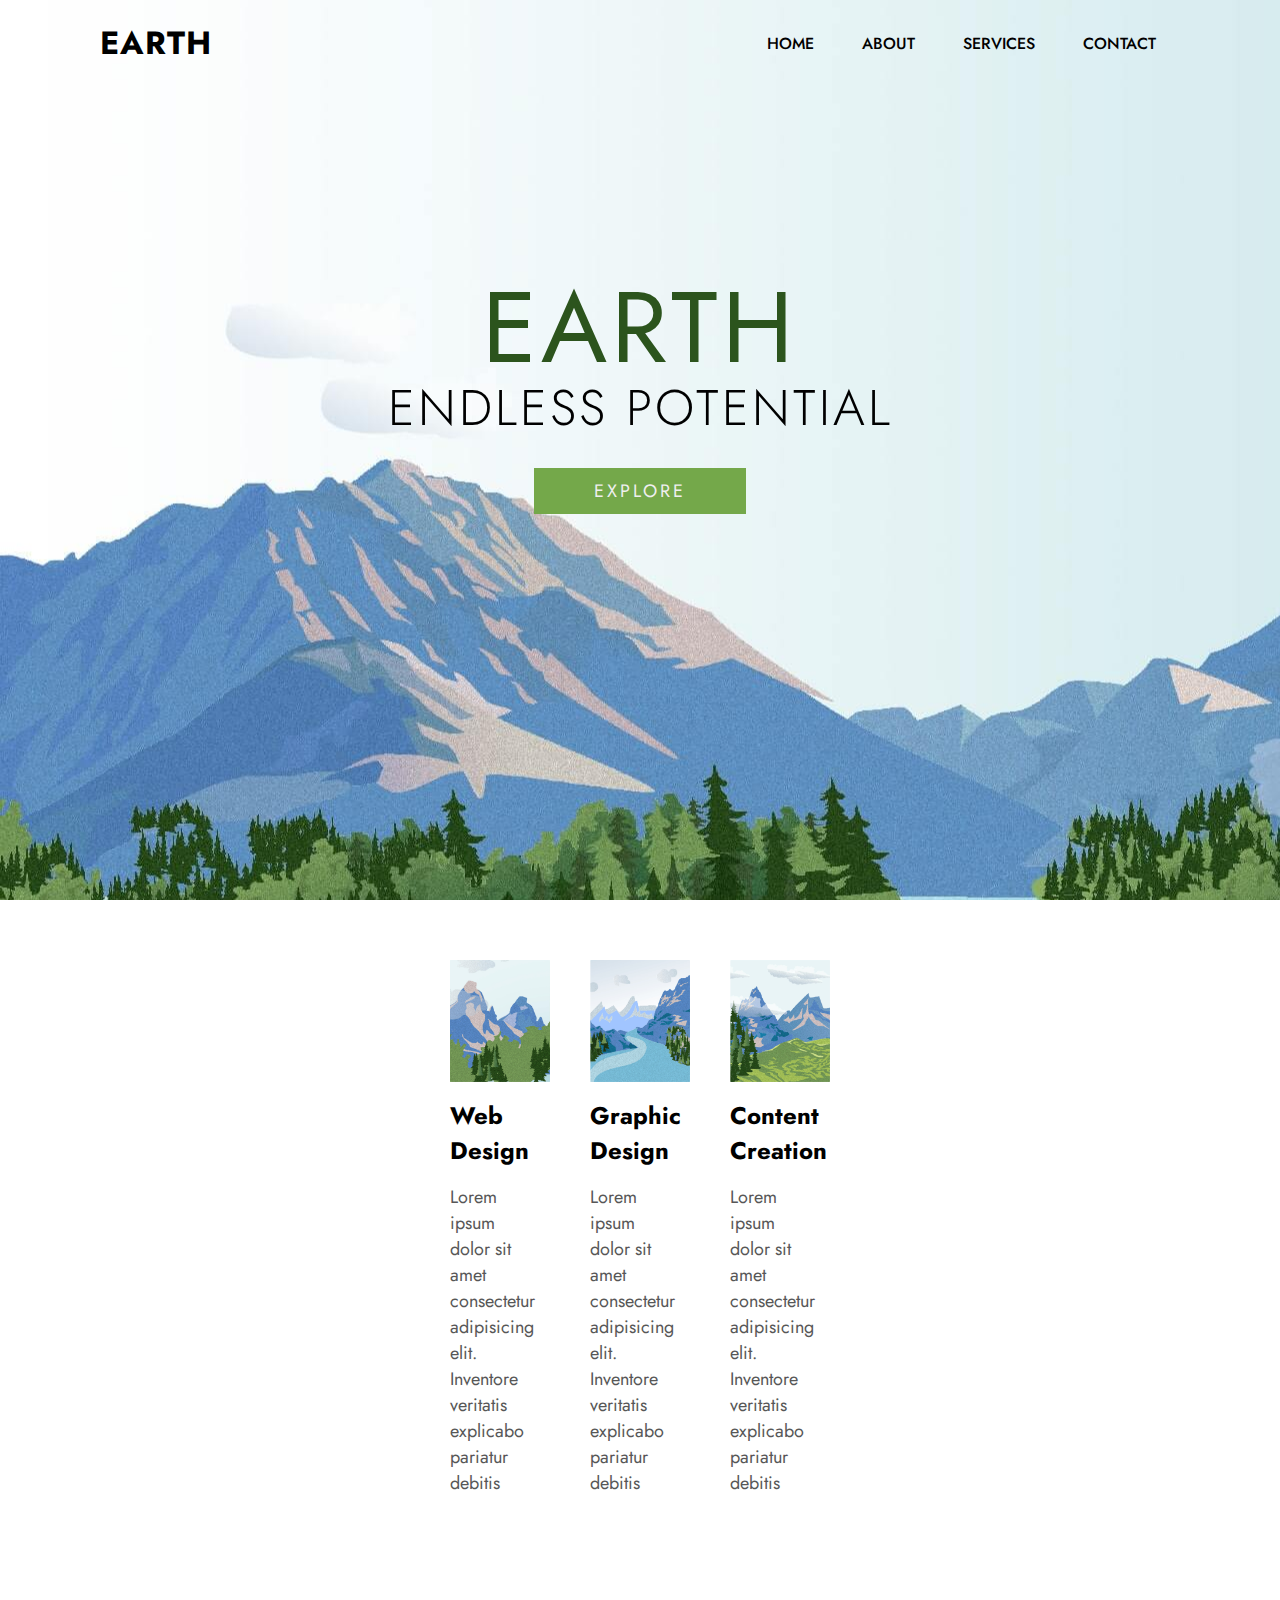
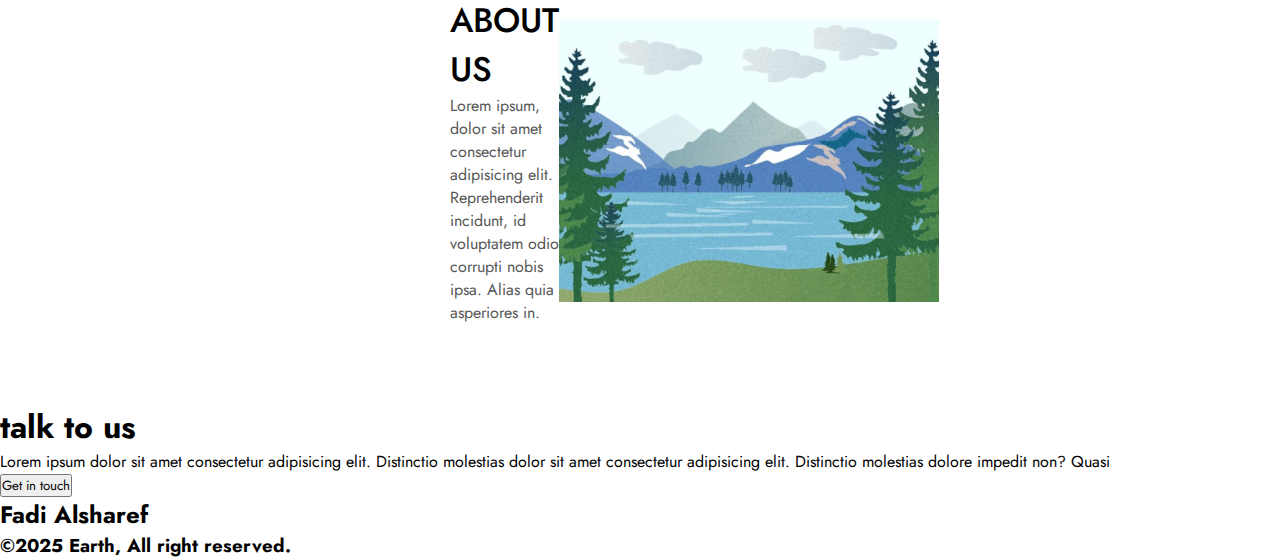
<file: index.html>
<!DOCTYPE html>
<html lang="en">

<head>
    <meta charset="UTF-8" />
    <meta name="viewport" content="width=device-width, initial-scale=1.0" />
    <link rel="stylesheet" href="style.css" />
    <title>Earth</title>
</head>

<body>
    <!-- HOME IMG -->
    <div class="home-img">
        <header>
            <h1>Earth</h1>
            <!-- sections Items -->
            <ul>
                <li><a href="/index.html">home</a></li>
                <li><a href="/files/about/about.html">about</a></li>
                <li><a href="/files/services/service.html">services</a></li>
                <li><a href="/files/contact/contact.html">contact</a></li>
            </ul>
        </header>
        <main>
            <div class="hero-section">
                <h1>Earth</h1>
                <h2>endless potential</h2>
                <button class="btn">explore</button>
            </div>
    </div>
    <div class="about">
        <div class="about-section1">
            <div class="item"><img src="/img/service-1.png">
                <h1>Web Design</h1>
                <p>Lorem ipsum dolor sit amet consectetur adipisicing elit. Inventore veritatis explicabo pariatur
                    debitis

                </p>
            </div>
            <div class="item"><img src="/img/service-2.png">
                <h1>Graphic Design</h1>
                <p>Lorem ipsum dolor sit amet consectetur adipisicing elit. Inventore veritatis explicabo pariatur
                    debitis

                </p>
            </div>
            <div class="item"><img src="/img/service-3.png">
                <h1>Content Creation</h1>
                <p>Lorem ipsum dolor sit amet consectetur adipisicing elit. Inventore veritatis explicabo pariatur
                    debitis

                </p>
            </div>
        </div>
        <div class="about-section2">
            <div class="text">
                <h1>about us</h1>
                <p>Lorem ipsum, dolor sit amet consectetur adipisicing elit. Reprehenderit incidunt, id voluptatem odio
                    corrupti
                    nobis ipsa. Alias quia asperiores in.</p>
            </div>
            <img src="/img/about.png" width="380px">

        </div>
    </div>
    <div class="talk-section">
        <h1>talk to us</h1>
        <p>Lorem ipsum dolor sit amet consectetur adipisicing elit. Distinctio molestias dolor sit amet consectetur
            adipisicing elit. Distinctio molestias dolore impedit non? Quasi
        </p>
        <button class="btn">Get in touch</button>
    </div>
    </main>


    <footer>
        <h2>Fadi Alsharef</h2>
        <h3> &copy;2025 Earth, All right reserved.</h3>
    </footer>
</body>

</html>
</file>
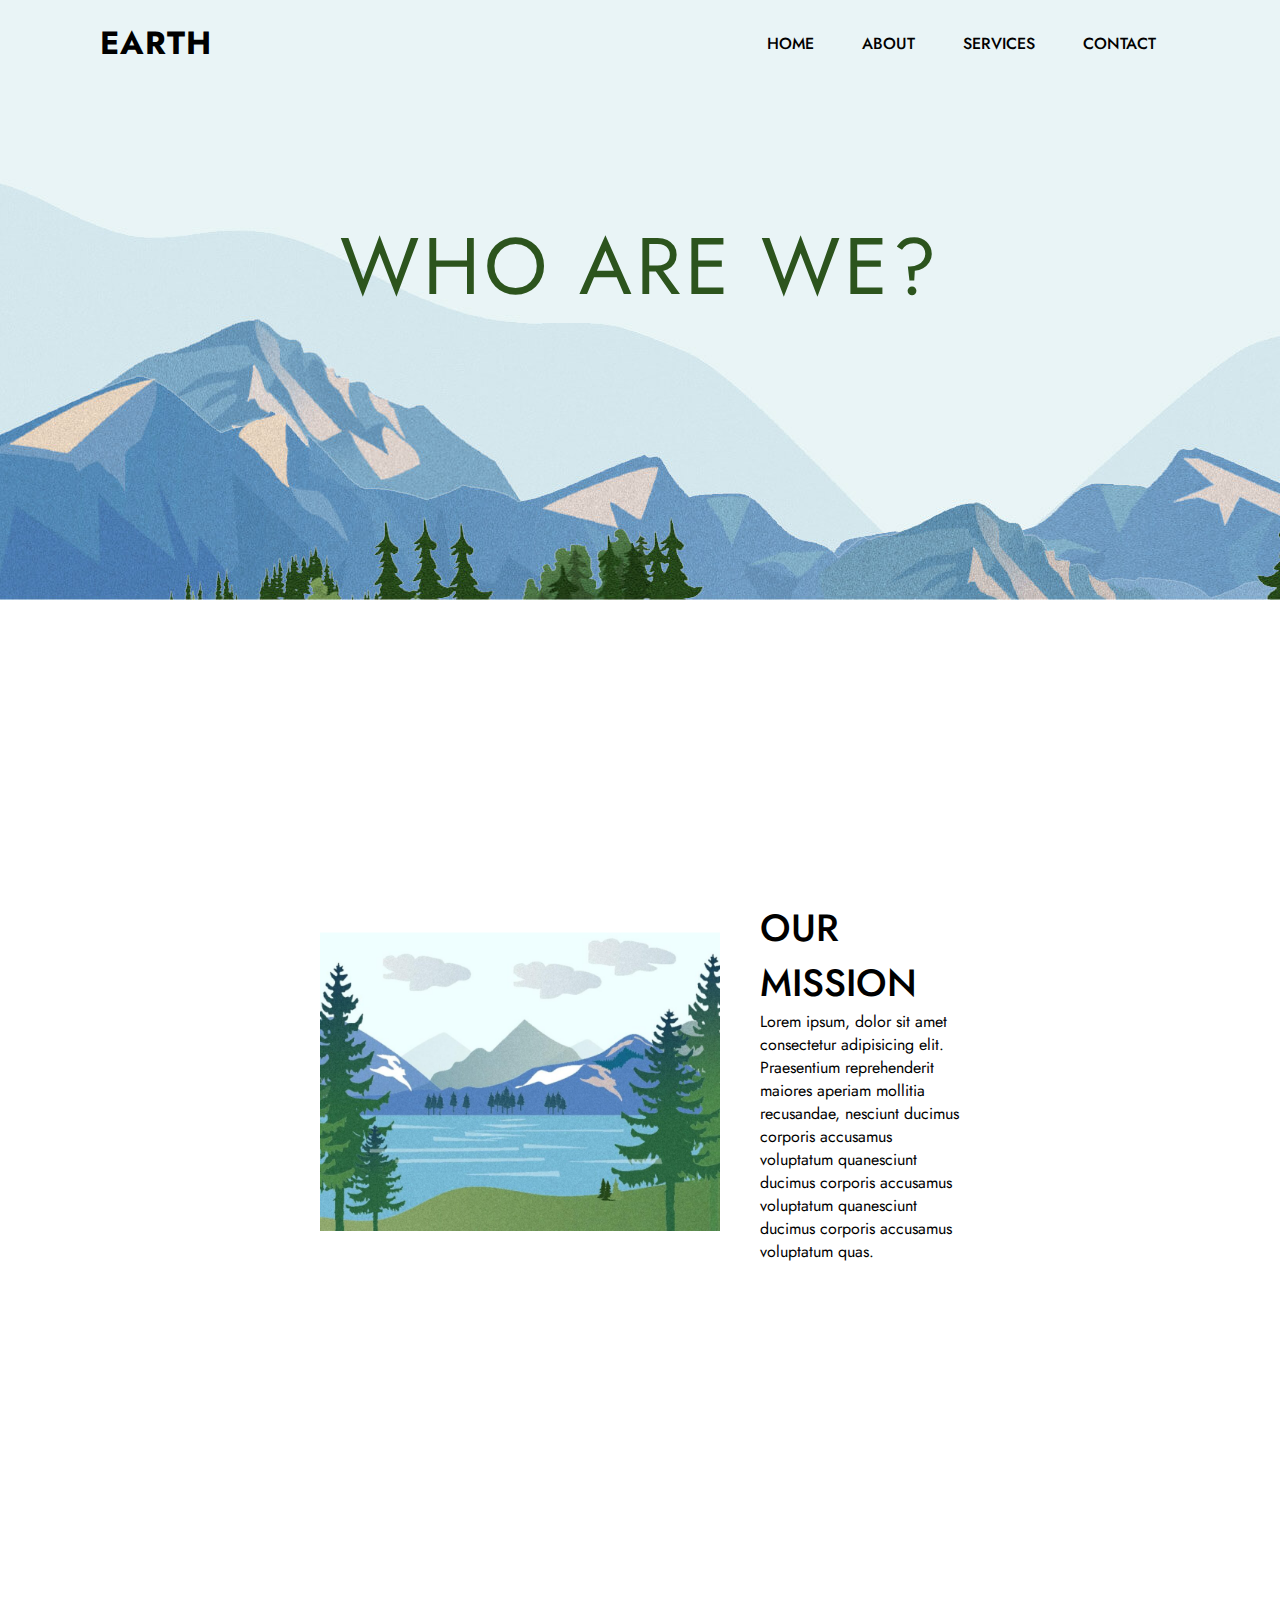
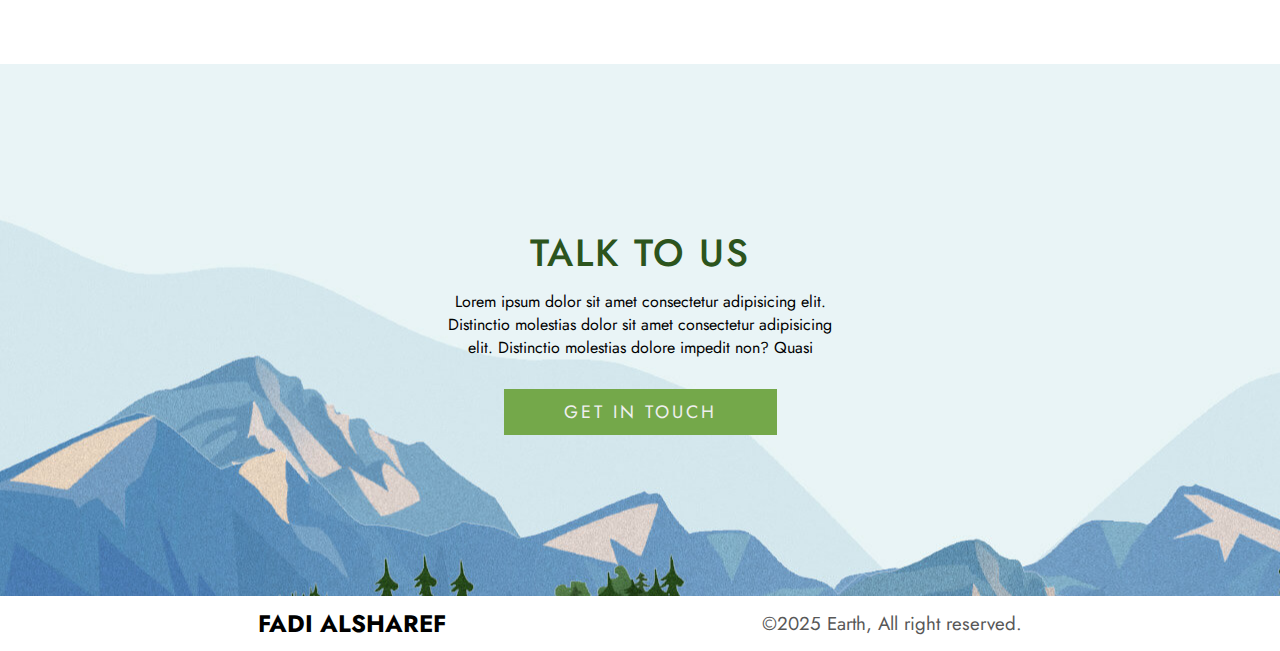
<file: files/about/about.html>
<!DOCTYPE html>
<html lang="en">

<head>
    <meta charset="UTF-8">
    <meta name="viewport" content="width=device-width, initial-scale=1.0">
    <link rel="stylesheet" href="/files/about/style.css">
    <title>Document</title>
</head>

<body>
    <!-- HOME IMG -->
    <div class="home-img">
        <header>
            <h1>Earth</h1>
            <!-- sections Items -->
            <ul>
                <li><a href="/index.html">home</a></li>
                <li><a href="/files/about/about.html">about</a></li>
                <li><a href="/files/services/service.html">services</a></li>
                <li><a href="/files/contact/contact.html">contact</a></li>
            </ul>
        </header>
        <main>
            <div class="hero-section">
                <h1>who are we?</h1>
            </div>
    </div>
    <div class="about">
        <div class="about-section">
            <img src="/img/about.png">
            <div class="text">
                <h1>our mission</h1>
                <P>Lorem ipsum, dolor sit amet consectetur adipisicing elit. Praesentium reprehenderit maiores aperiam
                    mollitia recusandae, nesciunt ducimus corporis accusamus voluptatum quanesciunt ducimus corporis accusamus voluptatum quanesciunt ducimus corporis accusamus voluptatum quas.</P>
            </div>
        </div>



    </div>
    <!-- talk section -->
    <div class="talk-section">
        <h1>talk to us</h1>
        <p>Lorem ipsum dolor sit amet consectetur adipisicing elit. Distinctio molestias dolor sit amet consectetur
            adipisicing elit. Distinctio molestias dolore impedit non? Quasi
        </p>
        <button class="btn">Get in touch</button>
    </div>

    <footer>
        <h2>Fadi Alsharef</h2>
        <h3> &copy;2025 Earth, All right reserved.</h3>
    </footer>
</body>

</html>
</body>

</html>
</file>
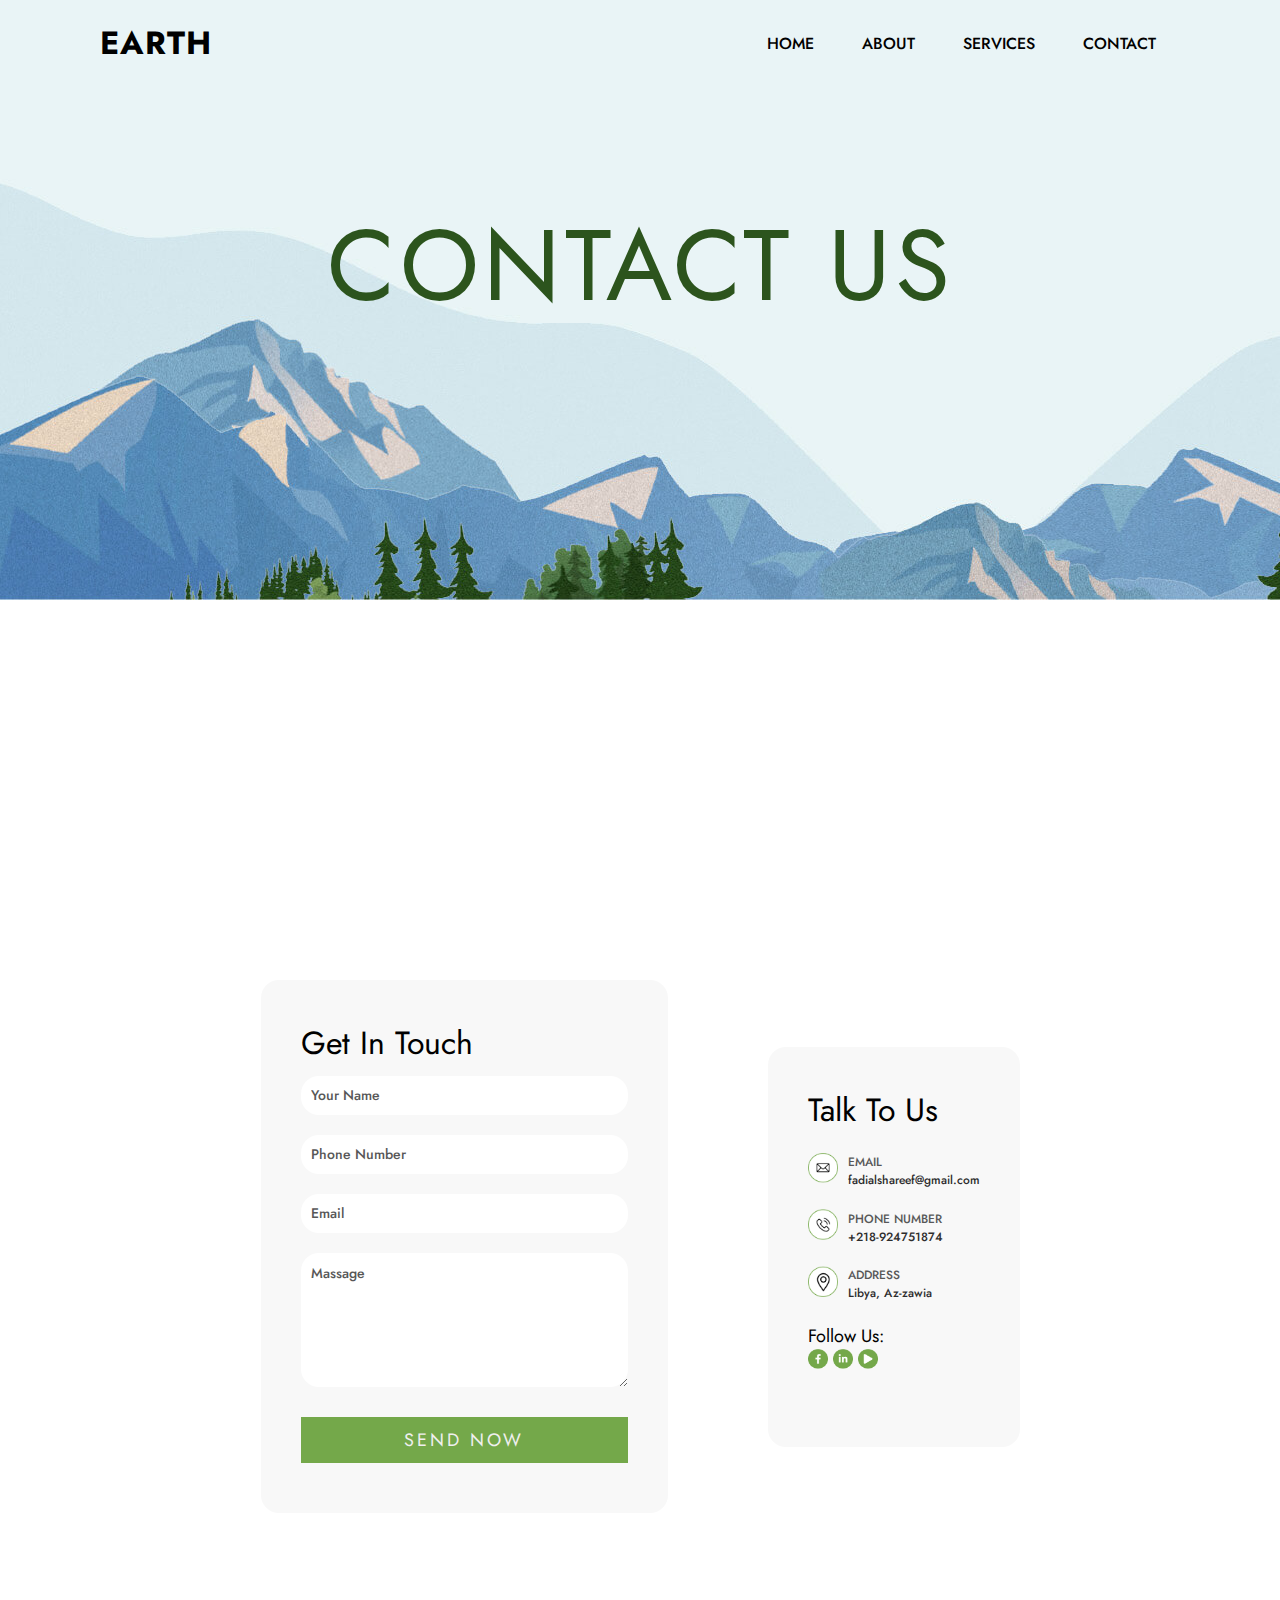
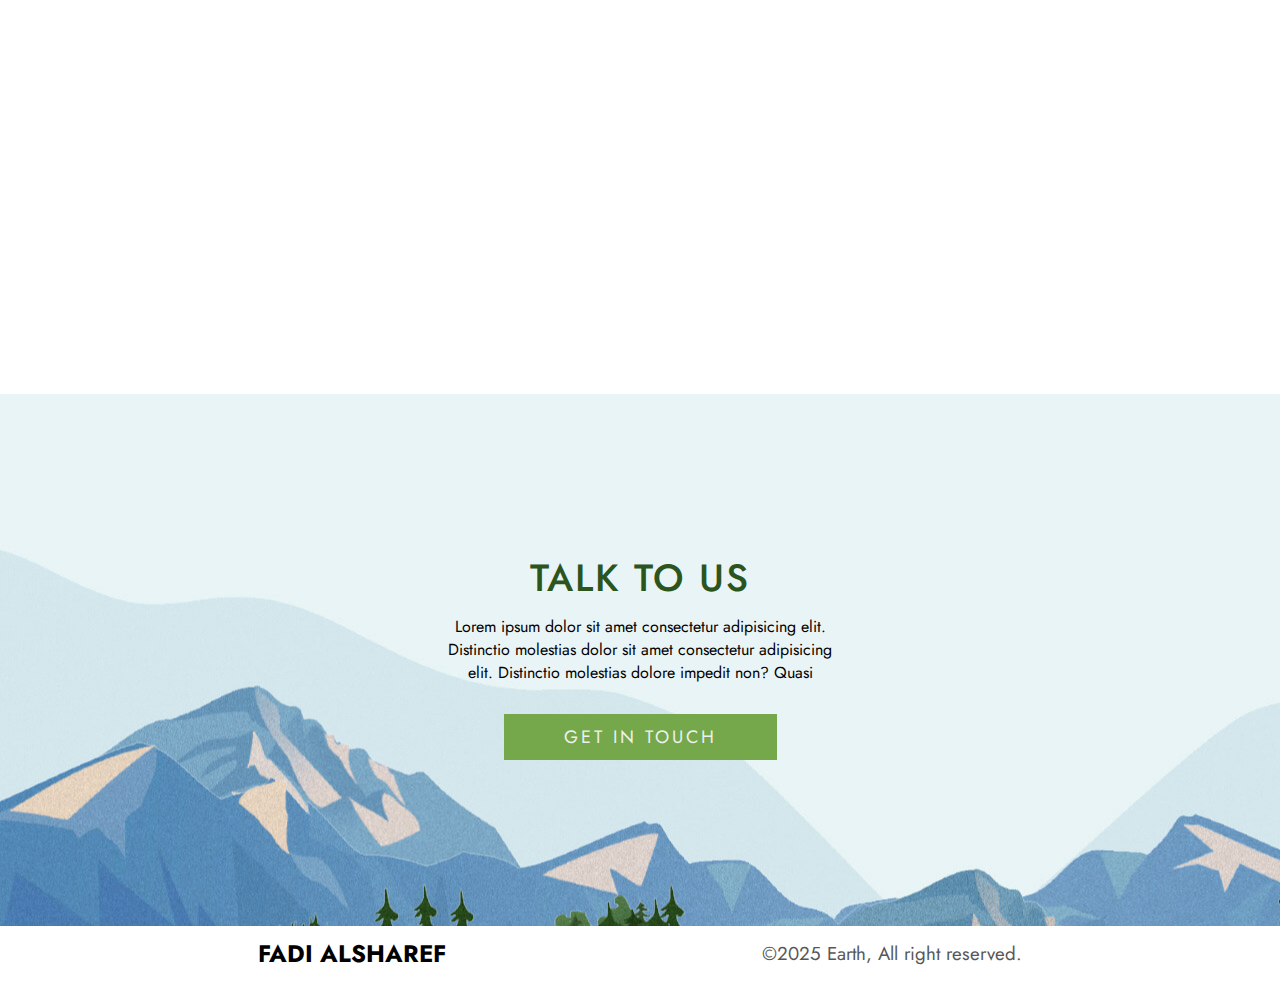
<file: files/contact/contact.html>
<!DOCTYPE html>
<html lang="en">

<head>
    <meta charset="UTF-8">
    <meta name="viewport" content="width=device-width, initial-scale=1.0">
    <link rel="stylesheet" href="/files/contact/style.css">
    <title>Document</title>
</head>

<body>
    <!-- HOME IMG -->
    <div class="home-img">
        <header>
            <h1>Earth</h1>
            <!-- sections Items -->
            <ul>
                <li><a href="/index.html">home</a></li>
                <li><a href="/files/about/about.html">about</a></li>
                <li><a href="/files/services/service.html">services</a></li>
                <li><a href="#">contact</a></li>
            </ul>
        </header>
        <main>
            <div class="hero-section">
                <h1>contact us</h1>
            </div>
    </div>
    <div class="contact">
        <div class="contact-section">
            <div class="get-in-touch">
                <h1>Get In Touch</h1>
                <div class="form">
                    <input type="text" placeholder="Your Name">
                    <input type="number" placeholder="Phone Number">
                    <input type="email" placeholder="Email">
                    <textarea rows="6" cols="40" placeholder="Massage"></textarea>
                    <button class="btn">send now</button>
                </div>
            </div>

            <div class="talk-to-us">
                <h1>Talk To Us</h1>
                <div class="items">
                    <div class="email">
                        <div><img src="/img/email.png"></div>
                        <div class="text"><h4>email</h4><h3>fadialshareef@gmail.com</h3></div>
                    </div>
                    <div class="email">
                        <div><img src="/img/phone.png"></div>
                        <div class="text"><h4>phone number</h4><h3>+218-924751874</h3></div>
                    </div>
                    <div class="email">
                        <div><img src="/img/location.png"></div>
                        <div class="text"><h4>address</h4><h3>Libya, Az-zawia</h3></div>
                    </div>
                    <div class="follow">
                        <h1>Follow Us:</h1>
                        <div class="icons">
                            <img src="/img/facebook.png">
                            <img src="/img/linkedin.png">
                            <img src="/img/video.png">
                        </div>
                    </div>
                </div>
            </div>
        </div>



    </div>
    <!-- talk section -->
    <div class="talk-section">
        <h1>talk to us</h1>
        <p>Lorem ipsum dolor sit amet consectetur adipisicing elit. Distinctio molestias dolor sit amet consectetur
            adipisicing elit. Distinctio molestias dolore impedit non? Quasi
        </p>
        <button class="btn">Get in touch</button>
    </div>

    <footer>
        <h2>Fadi Alsharef</h2>
        <h3> &copy;2025 Earth, All right reserved.</h3>
    </footer>
</body>

</html>
</body>

</html>
</file>
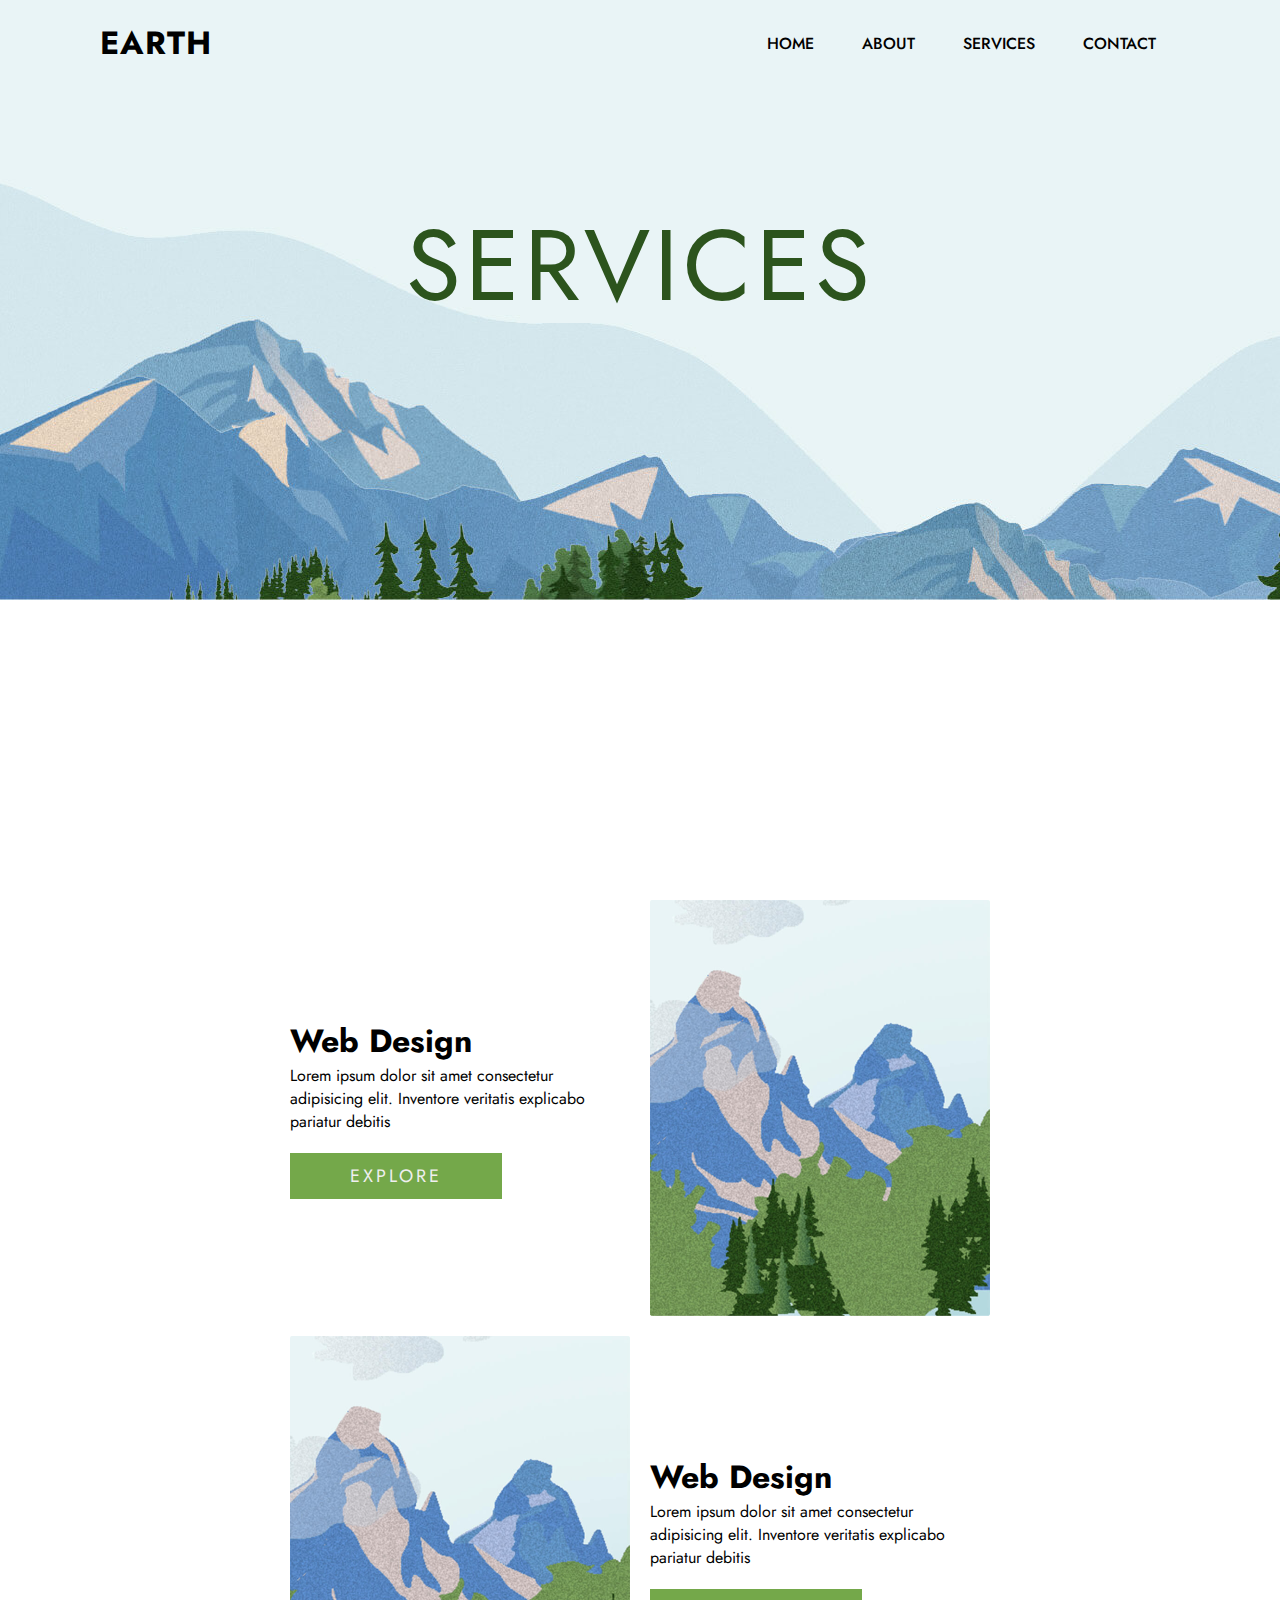
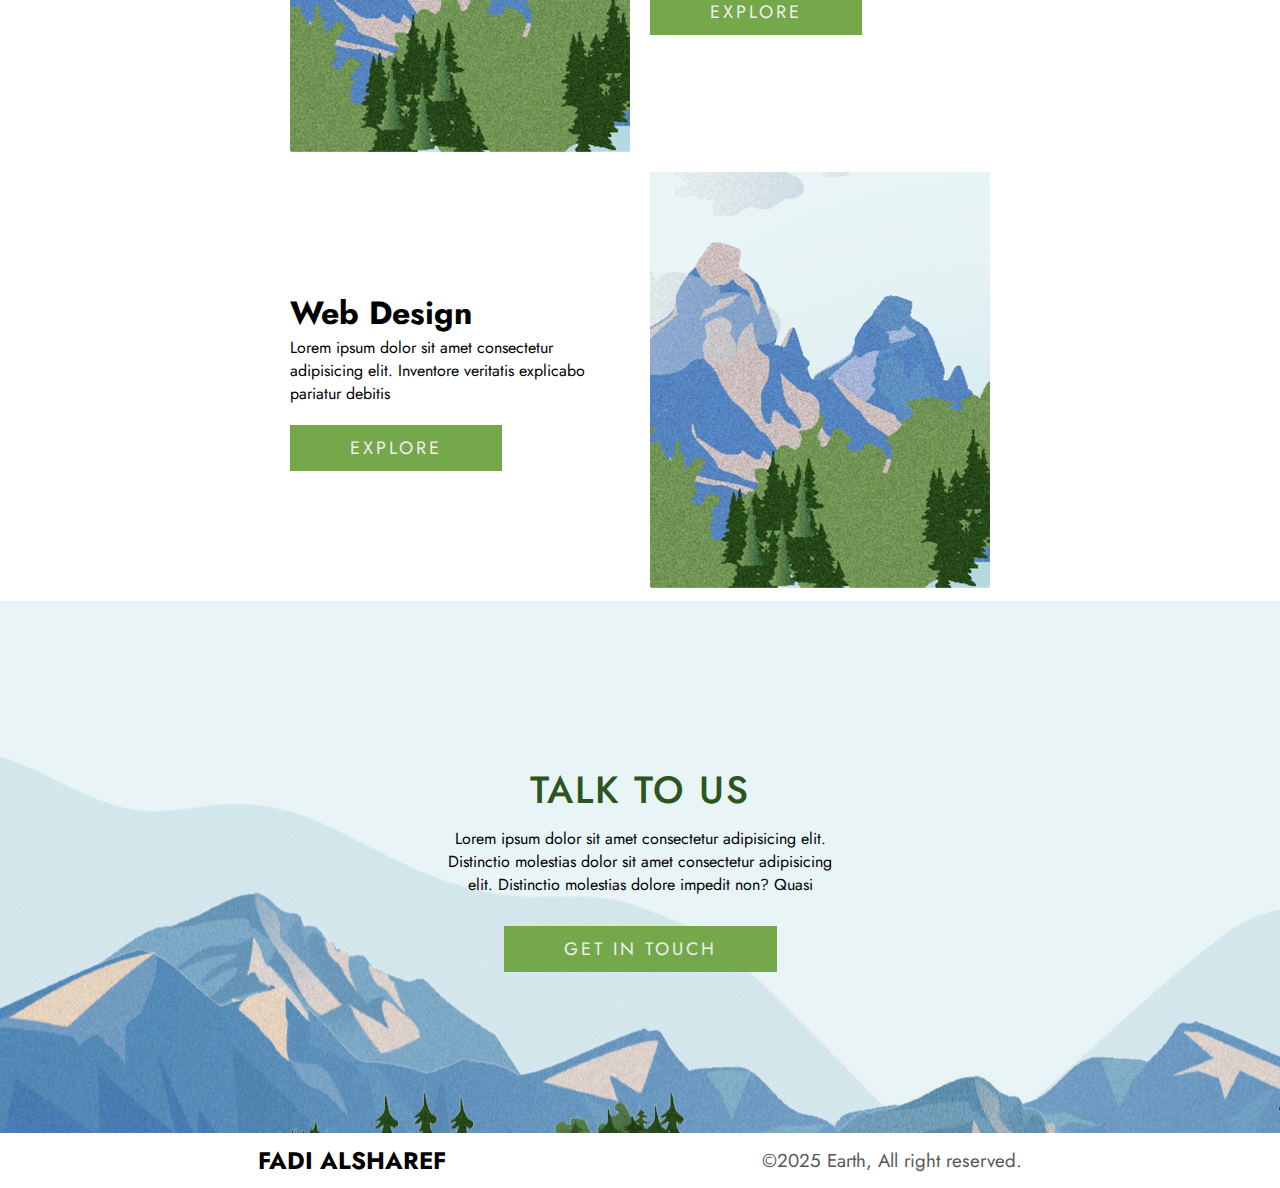
<file: files/services/service.html>
<!DOCTYPE html>
<html lang="en">

<head>
    <meta charset="UTF-8" />
    <meta name="viewport" content="width=device-width, initial-scale=1.0" />
    <link rel="stylesheet" href="/files/services/style.css" />
    <title>Earth</title>
</head>

<body>
    <!-- HOME IMG -->
    <div class="home-img">
        <header>
            <h1>Earth</h1>
            <!-- sections Items -->
            <ul>
                <li><a href="/index.html">home</a></li>
                <li><a href="/files/about/about.html">about</a></li>
                <li><a href="/files/services/service.html">services</a></li>
                <li><a href="/files/contact/contact.html">contact</a></li>
            </ul>
        </header>
        <main>
            <div class="hero-section">
                <h1>services</h1>
            </div>
    </div>
    <div class="about">
        <div class="about-section1">
            <div class="item1"><img src="/img/service-1.png"></div>
            <div class="text-item1 x">
                <h1>Web Design</h1>
                <p>Lorem ipsum dolor sit amet consectetur adipisicing elit. Inventore veritatis explicabo pariatur
                    debitis

                </p>
                <button class="btn">explore</button>
            </div>
            <!-- item 2 -->
            <div class="item2"><img src="/img/service-1.png"></div>
            <div class="text-item2 x">
                <h1>Web Design</h1>
                <p>Lorem ipsum dolor sit amet consectetur adipisicing elit. Inventore veritatis explicabo pariatur
                    debitis

                </p>
                <button class="btn">explore</button>
            </div>
            <!-- item 3 -->
            <div class="item3"><img src="/img/service-1.png"></div>
            <div class="text-item3 x">
                <h1>Web Design</h1>
                <p>Lorem ipsum dolor sit amet consectetur adipisicing elit. Inventore veritatis explicabo pariatur
                    debitis

                </p>
                <button class="btn">explore</button>
            </div>

        </div>



    </div>
    <!-- talk section -->
    <div class="talk-section">
        <h1>talk to us</h1>
        <p>Lorem ipsum dolor sit amet consectetur adipisicing elit. Distinctio molestias dolor sit amet consectetur
            adipisicing elit. Distinctio molestias dolore impedit non? Quasi
        </p>
        <button class="btn">Get in touch</button>
    </div>

    <footer>
        <h2>Fadi Alsharef</h2>
        <h3> &copy;2025 Earth, All right reserved.</h3>
    </footer>
</body>

</html>
</file>
<file: style.css>
@import url("https://fonts.googleapis.com/css2?family=Jost:ital,wght@0,100..900;1,100..900&display=swap");

:root {
  --primary-light: #74a84a;
  --primary-dark: #2c541d;
  --black: #000000;
  --white: #efefef;
}
* {
  padding: 0;
  margin: 0;
  box-sizing: border-box;
  font-family: "Jost";
  scroll-behavior: smooth;
}
.home-img {
  height: 100vh;
  background-image: url(./img/main.png);
  background-repeat: no-repeat;
}

header {
  display: flex;
  justify-content: space-between;
  align-items: center;
  padding: 20px 100px;
}
header h1 {
  text-transform: uppercase;
  letter-spacing: 1px;
}
header ul {
  display: flex;
  align-items: center;
  justify-content: space-between;
  list-style-type: none;
}
header li a {
  text-decoration: none;
  text-transform: uppercase;
  color: var(--black);
  font-weight: 500;
  padding: 10px 14px;
  margin: 10px;
  border-radius: 24px;
  transition: 0.4s ease-in-out;
}
header li a:hover {
  background-color: rgba(116, 168, 74, 0.5);
}
.hero-section {
  display: flex;
  align-items: center;
  justify-content: center;
  flex-direction: column;
  width: 100%;
  height: 70vh;
  text-transform: uppercase;
  line-height: 80px;
}
.hero-section h1 {
  font-size: 100px;
  font-weight: 400;
  color: var(--primary-dark);
  letter-spacing: 4px;
}
.hero-section h2 {
  font-size: 50px;
  font-weight: 300;
  letter-spacing: 3px;
}
.hero-section button {
  border: none;
  color: var(--white);
  background-color: var(--primary-light);
  padding: 10px 60px;
  font-size: 18px;
  text-transform: uppercase;
  letter-spacing: 3px;
  transition: 0.4s;
  margin-top: 20px;
}
.hero-section button:hover {
  background-color: var(--primary-dark);
}
.about {
  margin: 40px 430px;
}
.about-section1 {
  display: flex;
  flex-direction: row;
  justify-content: center;
}
.about-section1 .item {
  display: flex;
  flex-direction: column;
  width: 300px;
  margin: 20px;
}
.about-section1 .item img {
  width: 100%;
}
.about-section1 .item h1 {
  font-size: 24px;
  margin: 16px 0;
}
.about-section1 .item p {
  font-size: 18px;
  color: #575757;
  padding-right: 12px;
}
.about-section2 {
  display: flex;
  justify-content: space-between;
  align-items: center;
  margin: 80px 20px;
}
.about-section2 .text {
  max-width: 450px;
}
.about-section2 .text h1 {
  font-size: 34px;
  font-weight: 500;
  text-transform: uppercase;
}
.about-section2 .text p {
  color: #575757;
}
</file>
<file: files/about/style.css>
@import url("https://fonts.googleapis.com/css2?family=Jost:ital,wght@0,100..900;1,100..900&display=swap");

:root {
  --primary-light: #74a84a;
  --primary-dark: #2c541d;
  --black: #000000;
  --white: #efefef;
}
* {
  padding: 0;
  margin: 0;
  box-sizing: border-box;
  font-family: "Jost";
  scroll-behavior: smooth;
}
.home-img {
  height: 100vh;
  width: auto;
  background-image: url(/img/about-bannerr.png);
  background-repeat: no-repeat;
}

header {
  display: flex;
  justify-content: space-between;
  align-items: center;
  padding: 20px 100px;
}
header h1 {
  text-transform: uppercase;
  letter-spacing: 1px;
}
header ul {
  display: flex;
  align-items: center;
  justify-content: space-between;
  list-style-type: none;
}
header li a {
  text-decoration: none;
  text-transform: uppercase;
  color: var(--black);
  font-weight: 500;
  padding: 10px 14px;
  margin: 10px;
  border-radius: 24px;
  transition: 0.4s ease-in-out;
}
header li a:hover {
  background-color: rgba(116, 168, 74, 0.5);
}
.hero-section {
  display: flex;
  align-items: center;
  justify-content: center;
  flex-direction: column;
  width: 100%;
  height: 40vh;
  text-transform: uppercase;
  line-height: 80px;
}
.hero-section h1 {
  font-size: 80px;
  font-weight: 400;
  color: var(--primary-dark);
  letter-spacing: 4px;
}
.hero-section h2 {
  font-size: 50px;
  font-weight: 300;
  letter-spacing: 3px;
}
.btn {
  border: none;
  color: var(--white);
  background-color: var(--primary-light);
  padding: 10px 60px;
  font-size: 18px;
  text-transform: uppercase;
  letter-spacing: 3px;
  transition: 0.4s;
  margin-top: 20px;
}
.btn:hover {
  background-color: var(--primary-dark);
}
.about {
  display: flex;
  justify-content: center;
}
.about-section {
  display: flex;
  align-items: center;
  justify-content: center;
  width: 50%;
}
.about-section img {
  width: 400px;
  margin-right: 40px;
}
.about-section .text{
    width: 300px;
}
.about-section .text h1 {
    text-transform: uppercase;
    font-size: 38px;
    font-weight: 500;
}

.talk-section {
  margin-top: 400px;
  width: 100%;
  height: 533px;
  background-repeat: no-repeat;
  background-image: url(/img/talk-to-us.png);
  display: flex;
  justify-content: center;
  align-items: center;
  flex-direction: column;
}
.talk-section h1 {
  font-size: 38px;
  text-transform: uppercase;
  font-weight: 500;
  color: var(--primary-dark);
  letter-spacing: 2px;
}
.talk-section p {
  max-width: 400px;
  text-align: center;
  margin: 10px 0;
}
footer {
  display: flex;
  align-items: center;
  justify-content: space-around;
  padding: 10px 100px;
}
footer h2 {
  text-transform: uppercase;
  font-weight: 700;
}
footer h3 {
  color: #575757;
  font-weight: 400;
}
</file>
<file: files/contact/style.css>
@import url("https://fonts.googleapis.com/css2?family=Jost:ital,wght@0,100..900;1,100..900&display=swap");

:root {
  --primary-light: #74a84a;
  --primary-dark: #2c541d;
  --black: #000000;
  --white: #efefef;
}
* {
  padding: 0;
  margin: 0;
  box-sizing: border-box;
  font-family: "Jost";
  scroll-behavior: smooth;
}
.home-img {
  height: 100vh;
  width: auto;
  background-image: url(/img/about-bannerr.png);
  background-repeat: no-repeat;
}

header {
  display: flex;
  justify-content: space-between;
  align-items: center;
  padding: 20px 100px;
}
header h1 {
  text-transform: uppercase;
  letter-spacing: 1px;
}
header ul {
  display: flex;
  align-items: center;
  justify-content: space-between;
  list-style-type: none;
}
header li a {
  text-decoration: none;
  text-transform: uppercase;
  color: var(--black);
  font-weight: 500;
  padding: 10px 14px;
  margin: 10px;
  border-radius: 24px;
  transition: 0.4s ease-in-out;
}
header li a:hover {
  background-color: rgba(116, 168, 74, 0.5);
}
.hero-section {
  display: flex;
  align-items: center;
  justify-content: center;
  flex-direction: column;
  width: 100%;
  height: 40vh;
  text-transform: uppercase;
  line-height: 80px;
}
.hero-section h1 {
  font-size: 100px;
  font-weight: 400;
  color: var(--primary-dark);
  letter-spacing: 4px;
}
.hero-section h2 {
  font-size: 50px;
  font-weight: 300;
  letter-spacing: 3px;
}
.btn {
  border: none;
  color: var(--white);
  background-color: var(--primary-light);
  padding: 10px 60px;
  font-size: 18px;
  text-transform: uppercase;
  letter-spacing: 3px;
  transition: 0.4s;
  margin-top: 20px;
}
.btn:hover {
  background-color: var(--primary-dark);
}
.contact {
  display: flex;
  justify-content: center;
}
.contact-section {
  display: flex;
  flex-direction: column;
  align-items: center;
  justify-content: center;
  flex-direction: row;
}
.get-in-touch {
  display: flex;
  justify-content: start;
  flex-direction: column;
  background-color: #f8f8f8;
  padding: 40px;
  border-radius: 18px;
  margin: 80px 50px;
}
.get-in-touch h1 {
  font-weight: 400;
}
.get-in-touch .form {
  display: flex;
  flex-direction: column;
  justify-content: center;
}
.get-in-touch .form input,
textarea,
button {
  margin: 10px 0;
}
.get-in-touch .form input,
textarea {
  padding: 10px;
  border: none;
  border-radius: 18px;
  outline: none;
}

.get-in-touch .form ::placeholder {
  color: #575757;
  font-weight: 500;
  font-size: 14px;
}

.talk-to-us {
  display: flex;
  justify-content: start;
  flex-direction: column;
  background-color: #f8f8f8;
  padding: 40px;
  border-radius: 18px;
  margin: 80px 50px;
  height: 400px;
}

.talk-to-us h1 {
  font-weight: 400;
}
.talk-to-us .email {
  display: flex;
  align-items: center;
  margin: 20px 0;
}
.talk-to-us .email img {
  width: 30px;
  margin-right: 10px;
}
.talk-to-us .email .text {
  display: flex;
  flex-direction: column;
  color: #575757;
}
.talk-to-us .email .text h4 {
  font-size: 12px;
  text-transform: uppercase;
  font-weight: 500;
}
.talk-to-us .email .text h3 {
  font-size: 12px;
  font-weight: 500;
  color: #2c2c2c;
}
.talk-to-us .follow h1 {
  font-size: 18px;
  font-weight: 400;
}
.talk-to-us .icons img{
    width: 20px;
}
.talk-section {
  margin-top: 400px;
  width: 100%;
  height: 533px;
  background-repeat: no-repeat;
  background-image: url(/img/talk-to-us.png);
  display: flex;
  justify-content: center;
  align-items: center;
  flex-direction: column;
}
.talk-section h1 {
  font-size: 38px;
  text-transform: uppercase;
  font-weight: 500;
  color: var(--primary-dark);
  letter-spacing: 2px;
}
.talk-section p {
  max-width: 400px;
  text-align: center;
  margin: 10px 0;
}
footer {
  display: flex;
  align-items: center;
  justify-content: space-around;
  padding: 10px 100px;
}
footer h2 {
  text-transform: uppercase;
  font-weight: 700;
}
footer h3 {
  color: #575757;
  font-weight: 400;
}
</file>
<file: files/services/style.css>
@import url("https://fonts.googleapis.com/css2?family=Jost:ital,wght@0,100..900;1,100..900&display=swap");

:root {
  --primary-light: #74a84a;
  --primary-dark: #2c541d;
  --black: #000000;
  --white: #efefef;
}
* {
  padding: 0;
  margin: 0;
  box-sizing: border-box;
  font-family: "Jost";
  scroll-behavior: smooth;
}
.home-img {
  height: 100vh;
  width: auto;
  background-image: url(/img/about-bannerr.png);
  background-repeat: no-repeat;
}

header {
  display: flex;
  justify-content: space-between;
  align-items: center;
  padding: 20px 100px;
}
header h1 {
  text-transform: uppercase;
  letter-spacing: 1px;
}
header ul {
  display: flex;
  align-items: center;
  justify-content: space-between;
  list-style-type: none;
}
header li a {
  text-decoration: none;
  text-transform: uppercase;
  color: var(--black);
  font-weight: 500;
  padding: 10px 14px;
  margin: 10px;
  border-radius: 24px;
  transition: 0.4s ease-in-out;
}
header li a:hover {
  background-color: rgba(116, 168, 74, 0.5);
}
.hero-section {
  display: flex;
  align-items: center;
  justify-content: center;
  flex-direction: column;
  width: 100%;
  height: 40vh;
  text-transform: uppercase;
  line-height: 80px;
}
.hero-section h1 {
  font-size: 100px;
  font-weight: 400;
  color: var(--primary-dark);
  letter-spacing: 4px;
}
.hero-section h2 {
  font-size: 50px;
  font-weight: 300;
  letter-spacing: 3px;
}
.btn {
  border: none;
  color: var(--white);
  background-color: var(--primary-light);
  padding: 10px 60px;
  font-size: 18px;
  text-transform: uppercase;
  letter-spacing: 3px;
  transition: 0.4s;
  margin-top: 20px;
}
.btn:hover {
  background-color: var(--primary-dark);
}
.about {
  width: 100%;
  height: 100vh;
  display: flex;
  justify-content: center;
}
.about-section1 {
  display: grid;
  grid-template-columns: repeat(2, 340px);
  grid-template-rows: repeat(3, 416px);
  gap: 20px;
}

.about .item1 {
  grid-column: 2;
  grid-row: 1;
}
.about  .x {
  display: flex;
  justify-content: center;
  align-items: flex-start;
  flex-direction: column;
}
.about .item2 {
  grid-column: 1;
  grid-row: 2;
}
.about .item3{
    grid-column: 2;
    grid-row: 3;
}

.talk-section {
  margin-top: 400px;
  width: 100%;
  height: 533px;
  background-repeat: no-repeat;
  background-image: url(/img/talk-to-us.png);
  display: flex;
  justify-content: center;
  align-items: center;
  flex-direction: column;
}
.talk-section h1 {
  font-size: 38px;
  text-transform: uppercase;
  font-weight: 500;
  color: var(--primary-dark);
  letter-spacing: 2px;
}
.talk-section p {
  max-width: 400px;
  text-align: center;
  margin: 10px 0;
}
footer {
  display: flex;
  align-items: center;
  justify-content: space-around;
  padding: 10px 100px;
}
footer h2 {
  text-transform: uppercase;
  font-weight: 700;
}
footer h3 {
  color: #575757;
  font-weight: 400;
}
</file>
